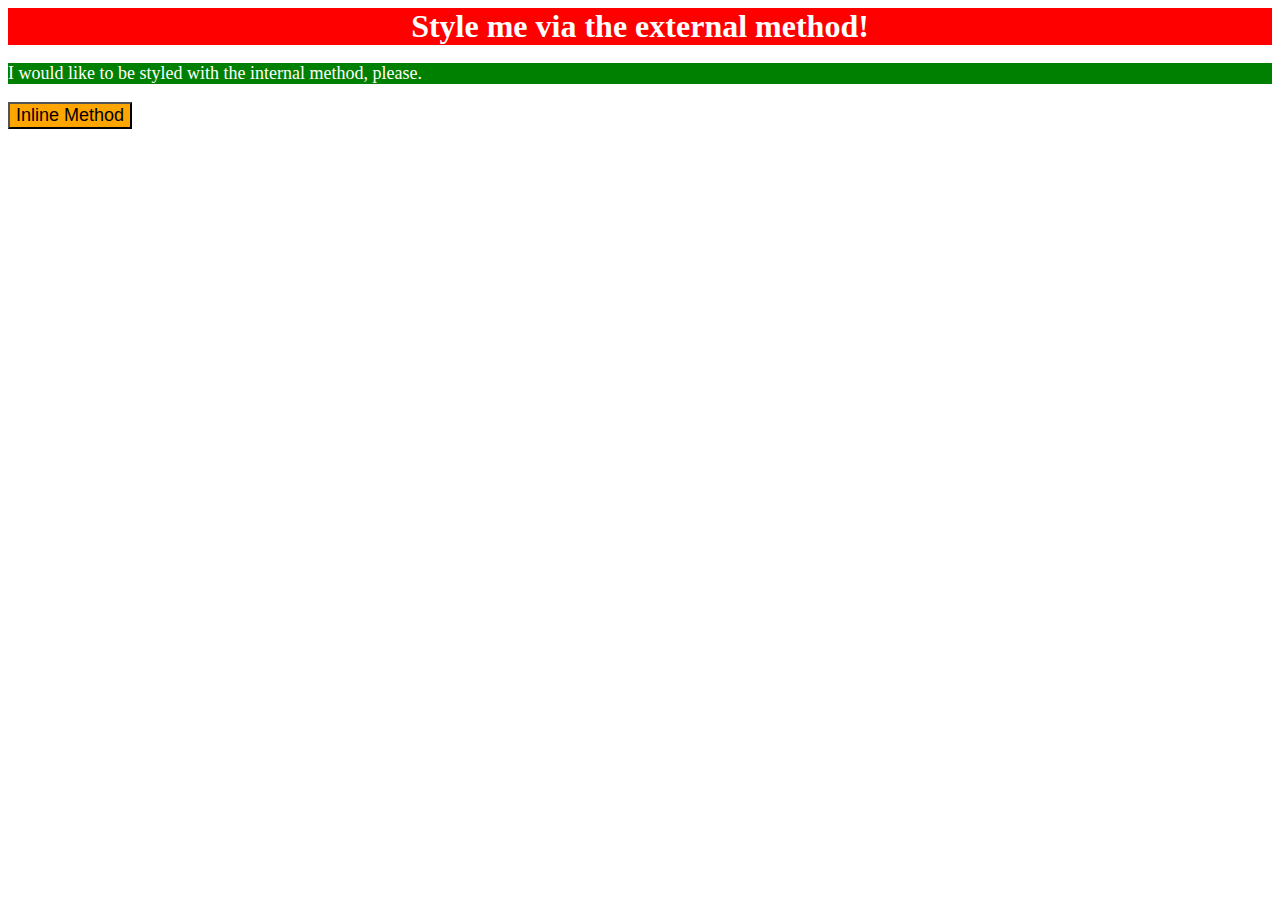
<file: htmlCssExercises/css-methods/01/index.html>
<!DOCTYPE html>
<!DOCTYPE html>
<html lang="en">
<head>
    <meta charset="UTF-8">
    <meta name="viewport" content="width=device-width, initial-scale=1.0">
    <title>External Method</title>
    <style>

        p {
            background-color: green;
            color: white;
            font-size: 18px;
        }

    </style>
    <link rel="stylesheet" href="./index.css">
</head>
<body>
    <div>Style me via the external method!</div>
    <p>I would like to be styled with the internal method, please.</p>
    <button style="background-color: orange; font-size: 18px;">Inline Method</button>
</body>
</html>
</file>
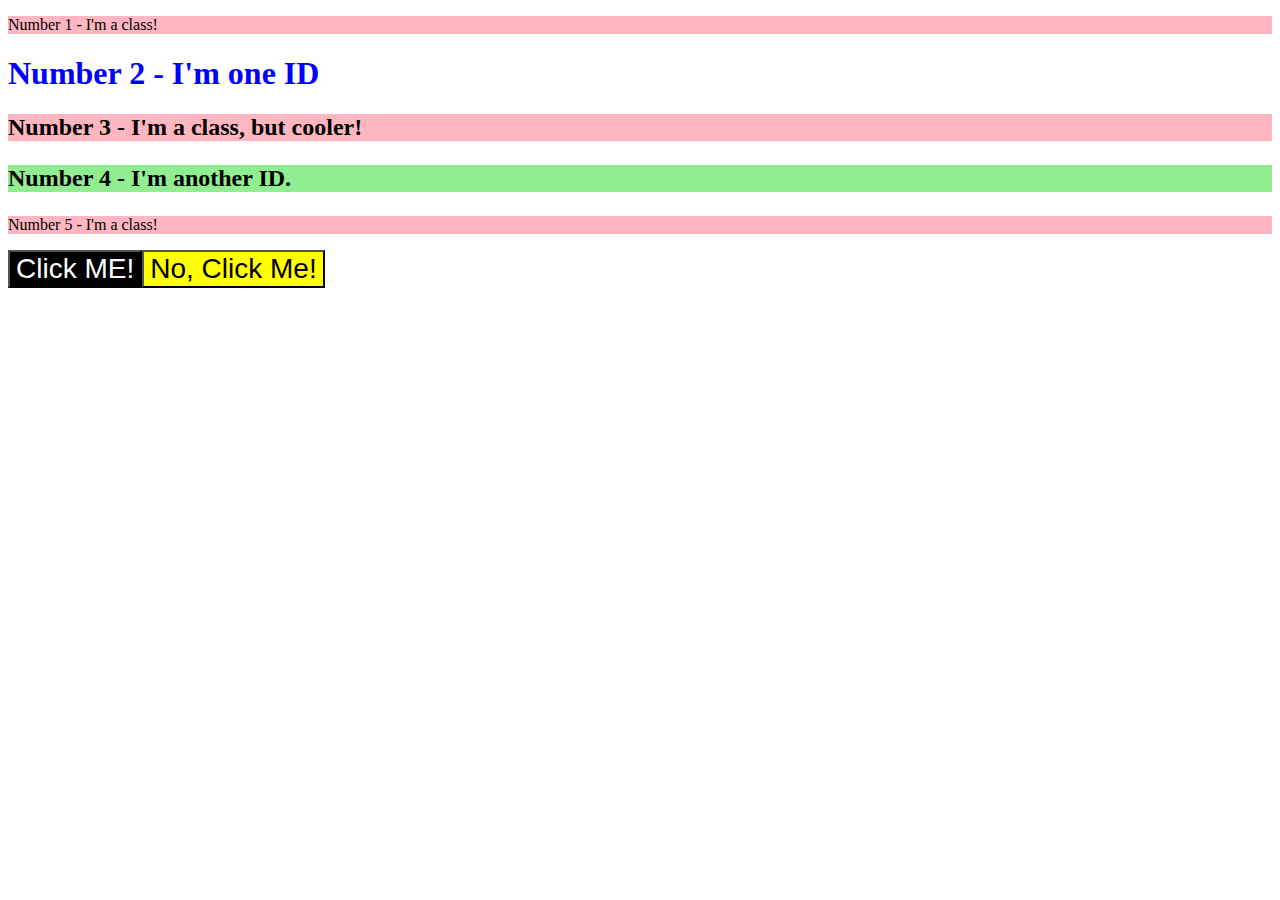
<file: htmlCssExercises/css-methods/02/index.html>
<!DOCTYPE html>
<!DOCTYPE html>
<html lang="en">
<head>
    <meta charset="UTF-8">
    <meta name="viewport" content="width=device-width, initial-scale=1.0">
    <title>Class and ID Selectors</title>
    <link rel="stylesheet" href="./index.css">
</head>
<body>
    <p class="one">Number 1 - I'm a class!</p>
    <h1 id="two">Number 2 - I'm one ID</h1>
    <h2 class="three five">Number 3 - I'm a class, but cooler!</h2>
    <h3 id="four">Number 4 - I'm another ID.</h3>
    <p class="five">Number 5 - I'm a class!</p>


    <button class="click-me">Click ME!</button><button class="no-click-me">No, Click Me!</button>
</body>
</html>
</file>
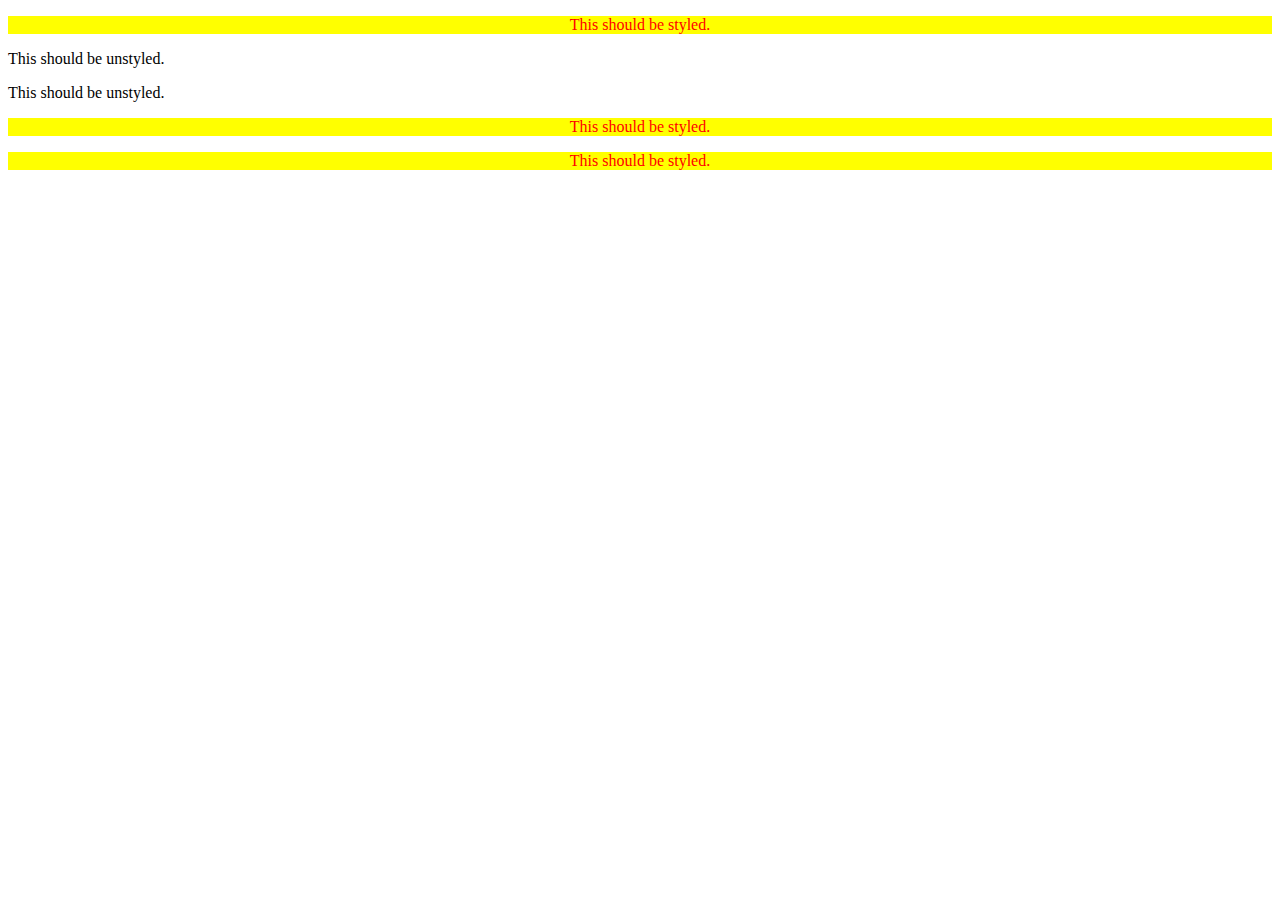
<file: htmlCssExercises/css-methods/04/index.html>
<!DOCTYPE html>
<!DOCTYPE html>
<html lang="en">
<head>
    <meta charset="UTF-8">
    <meta name="viewport" content="width=device-width, initial-scale=1.0">
    <title>Descendant Combinator</title>
    <link rel="stylesheet" href="./index.css">
</head>
<body>
    <div class="ancestor">
        <p class="descendant">This should be styled.</p>
        <p>This should be unstyled.</p>
        <p>This should be unstyled.</p>
        <p class="descendant">This should be styled.</p>
        <p class="descendant">This should be styled.</p>
    </div>
</body>
</html>
</file>
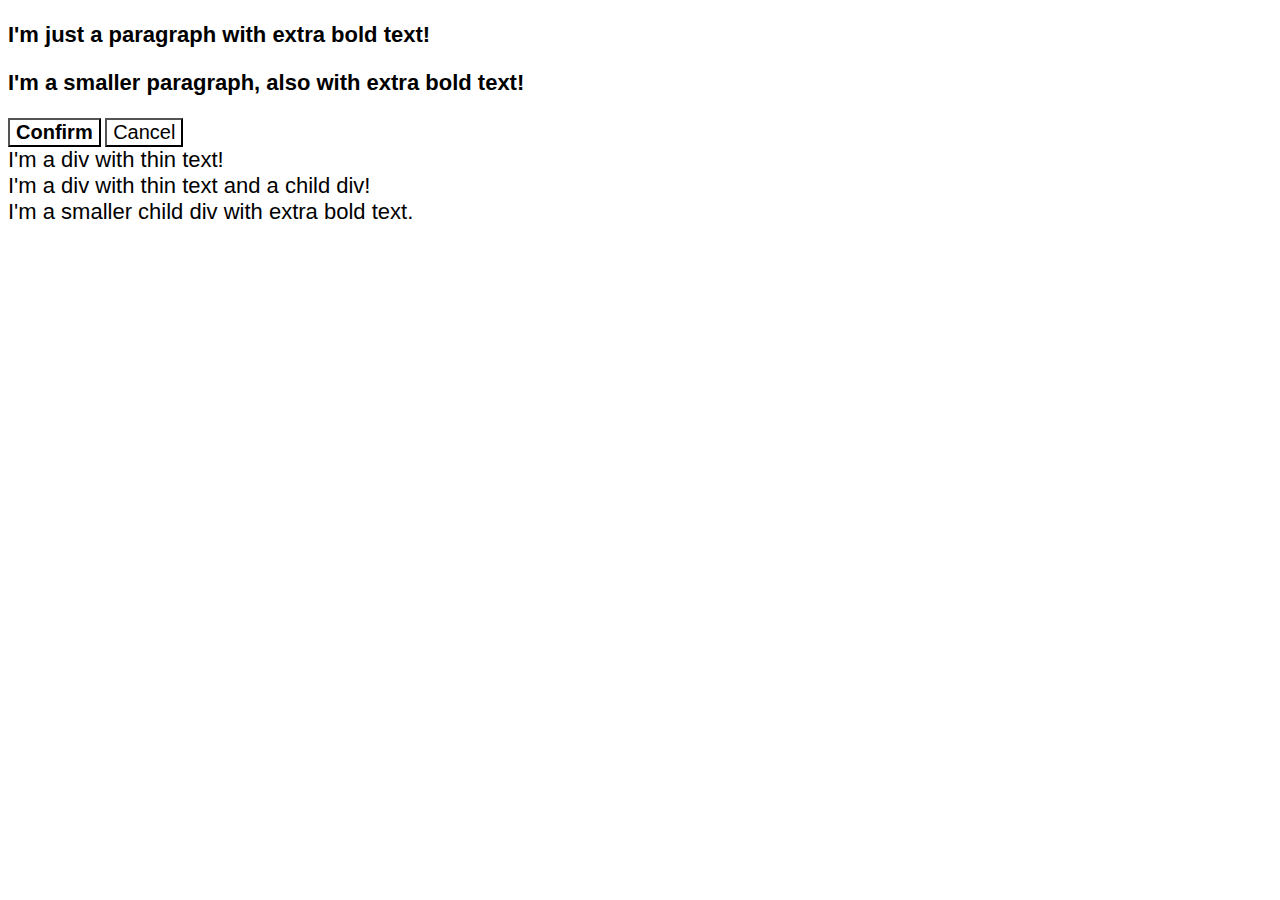
<file: htmlCssExercises/css-methods/05/index.html>
<!DOCTYPE html>
<html lang="en">
  <head>
    <meta charset="UTF-8">
    <meta http-equiv="X-UA-Compatible" content="IE=edge">
    <meta name="viewport" content="width=device-width, initial-scale=1.0">
    <title>Fix the Cascade</title>
    <link rel="stylesheet" href="./index.css">
  </head>
  <body>
    <p class="para">I'm just a paragraph with extra bold text!</p>
    <p class="para small-para">I'm a smaller paragraph, also with extra bold text!</p>

    <button id="confirm-button" class="button confirm">Confirm</button>
    <button id="cancel-button" class="button cancel">Cancel</button>

    <div class="text">I'm a div with thin text!</div>
    <div class="text">I'm a div with thin text and a child div!
      <div class="text child">I'm a smaller child div with extra bold text.</div>
    </div>
  </body>
</html>
</file>
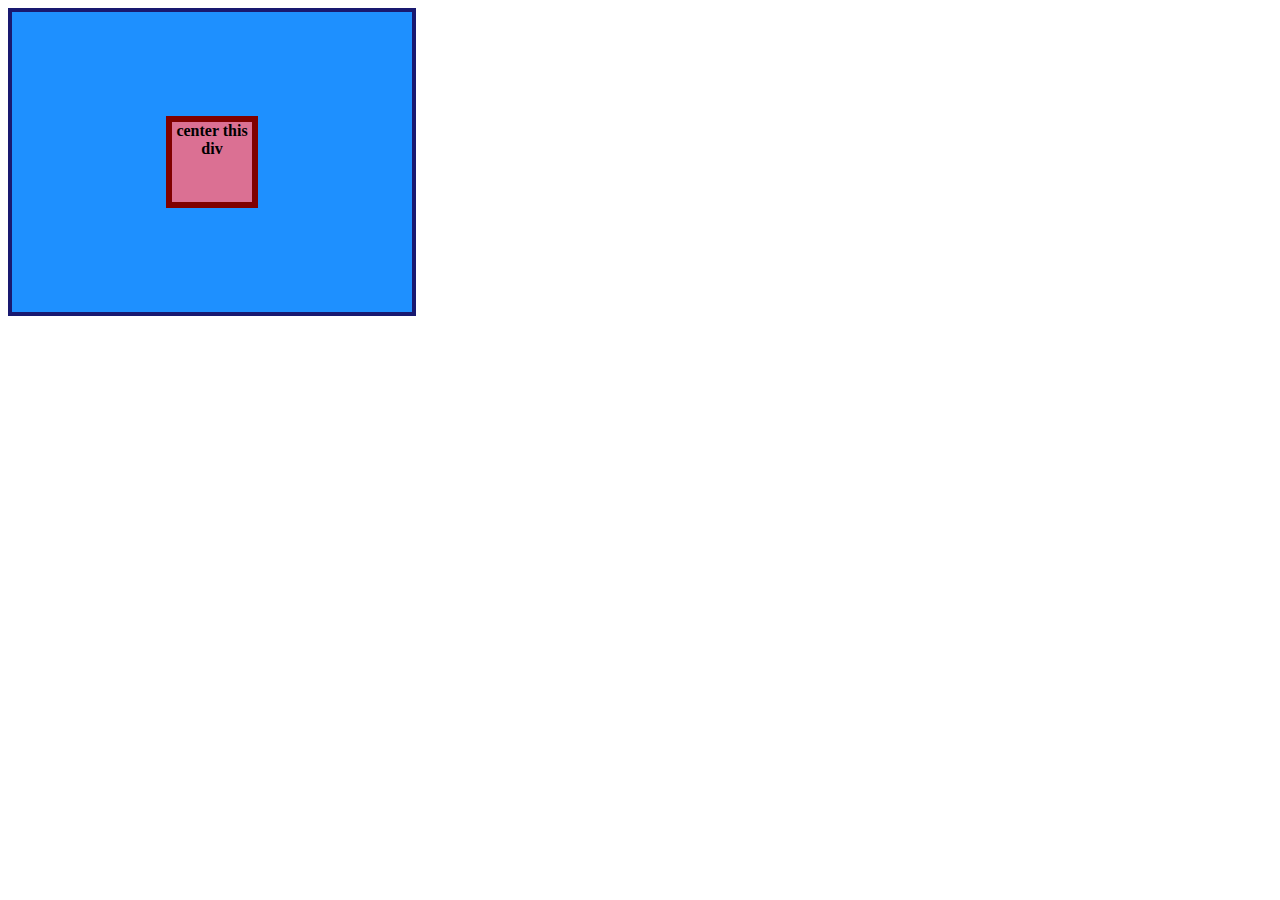
<file: htmlCssExercises/flex/flex-center/index.html>
<!DOCTYPE html>
<html lang="en">
  <head>
    <meta charset="UTF-8">
    <meta http-equiv="X-UA-Compatible" content="IE=edge">
    <meta name="viewport" content="width=device-width, initial-scale=1.0">
    <title>CENTER THIS DIV</title>
    <link rel="stylesheet" href="./index.css">
  </head>
  <body>
    <div class="container">
      <div class="box">center this div</div>
    </div>
  </body>
</html>
</file>
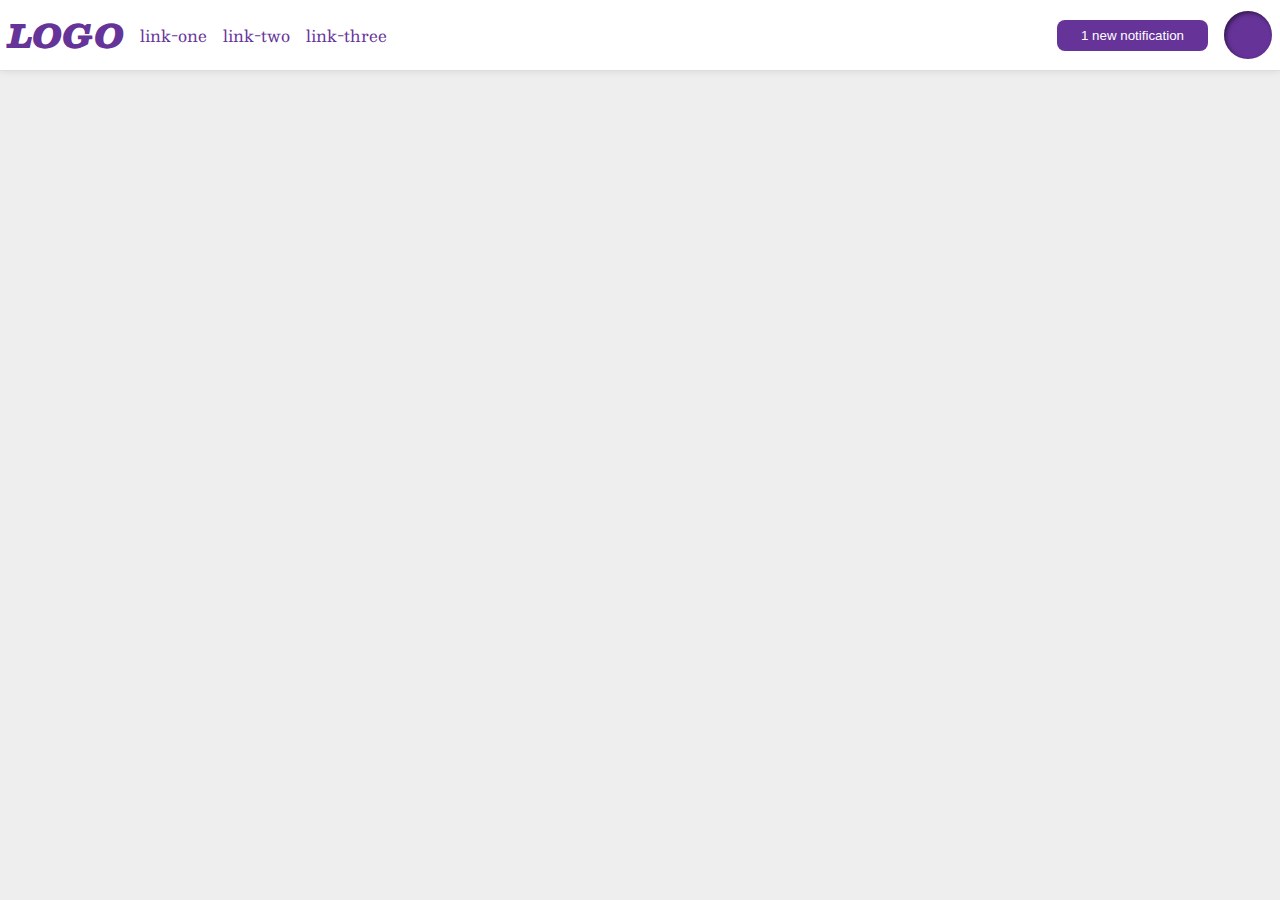
<file: htmlCssExercises/flex/flex-header-2/index.html>
<!DOCTYPE html>
<html lang="en">
  <head>
    <meta charset="UTF-8">
    <meta http-equiv="X-UA-Compatible" content="IE=edge">
    <meta name="viewport" content="width=device-width, initial-scale=1.0">
    <title>Flex Header 2</title>
    <link rel="stylesheet" href="./index.css">
  </head>
  <body>
    <div class="header">
        <div class="left">
      <div class="logo">
        LOGO
      </div>
      <ul class="links">
        <li><a href="google.com">link-one</a></li>
        <li><a href="google.com">link-two</a></li>
        <li><a href="google.com">link-three</a></li>
      </ul>
    </div>

    <div class="right">
      <button class="notifications">
        1 new notification
      </button>
      <div class="profile-image"></div>
    </div>
</div>

  </body>
</html>
</file>
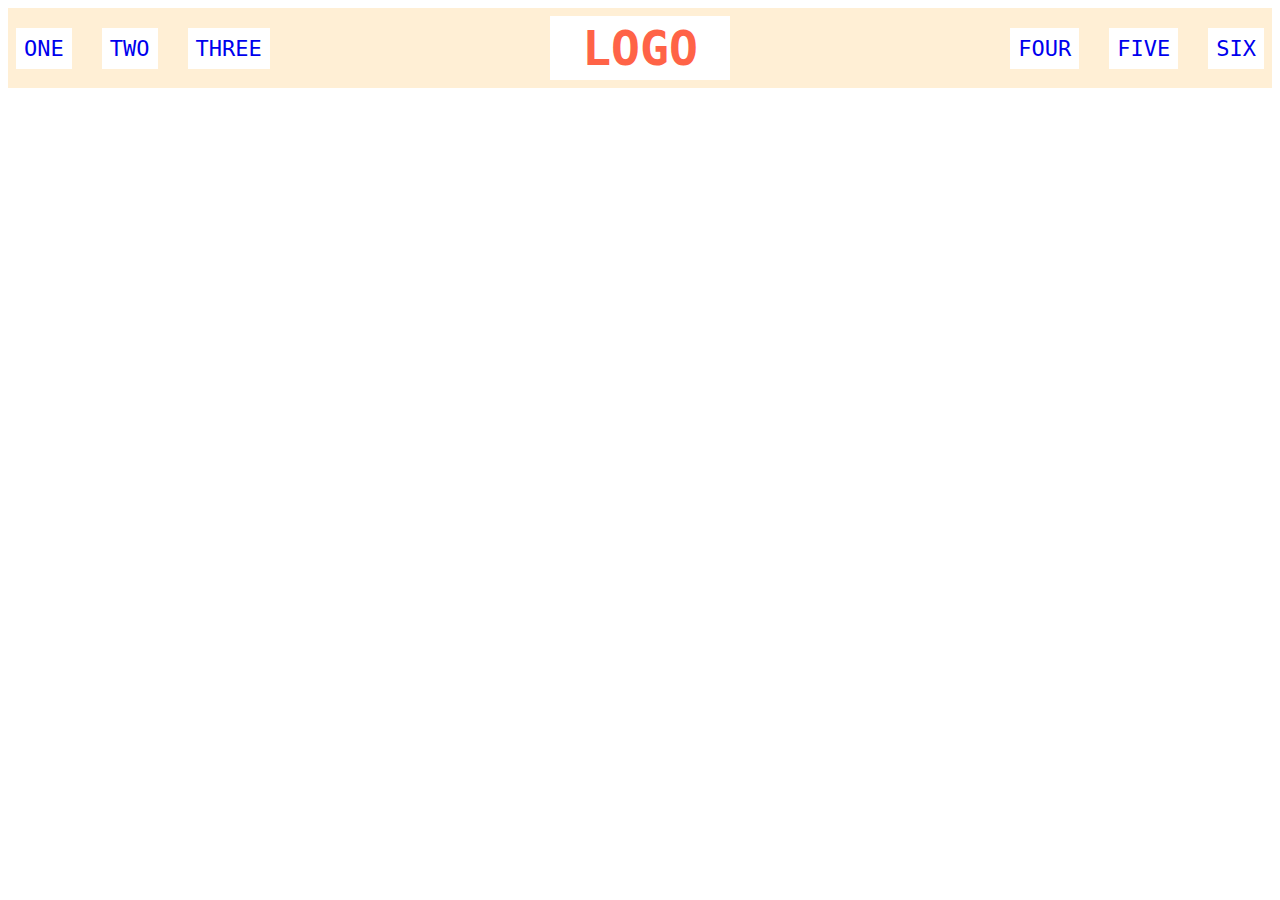
<file: htmlCssExercises/flex/flex-header/index.html>
<!DOCTYPE html>
<html lang="en">
  <head>
    <meta charset="UTF-8">
    <meta http-equiv="X-UA-Compatible" content="IE=edge">
    <meta name="viewport" content="width=device-width, initial-scale=1.0">
    <title>Flex Header</title>
    <link rel="stylesheet" href="./index.css">
  </head>
  <body>
    <div class="header">
      <div class="left-links">
        <ul>
          <li><a href="#">ONE</a></li>
          <li><a href="#">TWO</a></li>
          <li><a href="#">THREE</a></li>
        </ul>
      </div>
      <div class="logo">LOGO</div>
      <div class="right-links">
        <ul>
          <li><a href="#">FOUR</a></li>
          <li><a href="#">FIVE</a></li>
          <li><a href="#">SIX</a></li>
        </ul>
      </div>
    </div>
  </body>
</html>
</file>
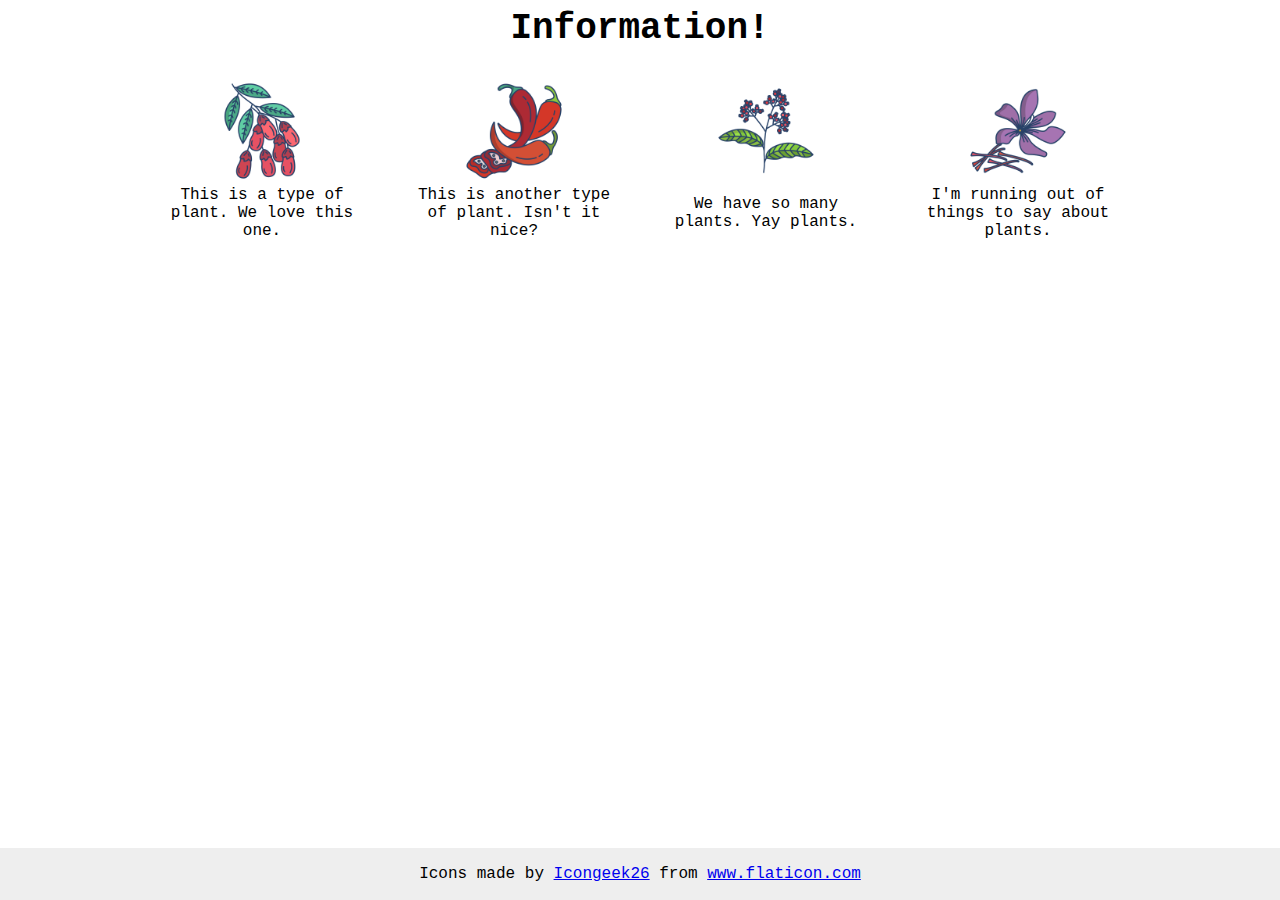
<file: htmlCssExercises/flex/flex-information/index.html>
<!DOCTYPE html>
<html lang="en">
  <head>
    <meta charset="UTF-8">
    <meta http-equiv="X-UA-Compatible" content="IE=edge">
    <meta name="viewport" content="width=device-width, initial-scale=1.0">
    <title>Information</title>
    <link rel="stylesheet" href="./index.css">
  </head>
  <body>
    <div class="title">Information!</div>

    <div class="container">

    <div class="info">
    <img src="././resources/images/barberry.png" alt="barberry">
    <div class="text">This is a type of plant. We love this one.</div>
</div>

<div class="info">
    <img src="./resources/images/chilli.png" alt="chili">
    <div class="text">This is another type of plant. Isn't it nice?</div>
</div>

<div class="info">
    <img src="././resources/images/pepper.png" alt="pepper">
    <div class="text">We have so many plants. Yay plants.</div>
</div>

<div class="info">
    <img src="././resources/images/saffron.png" alt="saffron">
    <div class="text">I'm running out of things to say about plants.</div>
</div>
</div>

    <!-- disregard this section, it's here to give attribution to the creator of these icons -->
    <div class="footer">
      <div>Icons made by <a href="https://www.flaticon.com/authors/icongeek26" title="Icongeek26">Icongeek26</a> from <a href="https://www.flaticon.com/" title="Flaticon">www.flaticon.com</a></div>
    </div>

  </body>
</html>
</file>
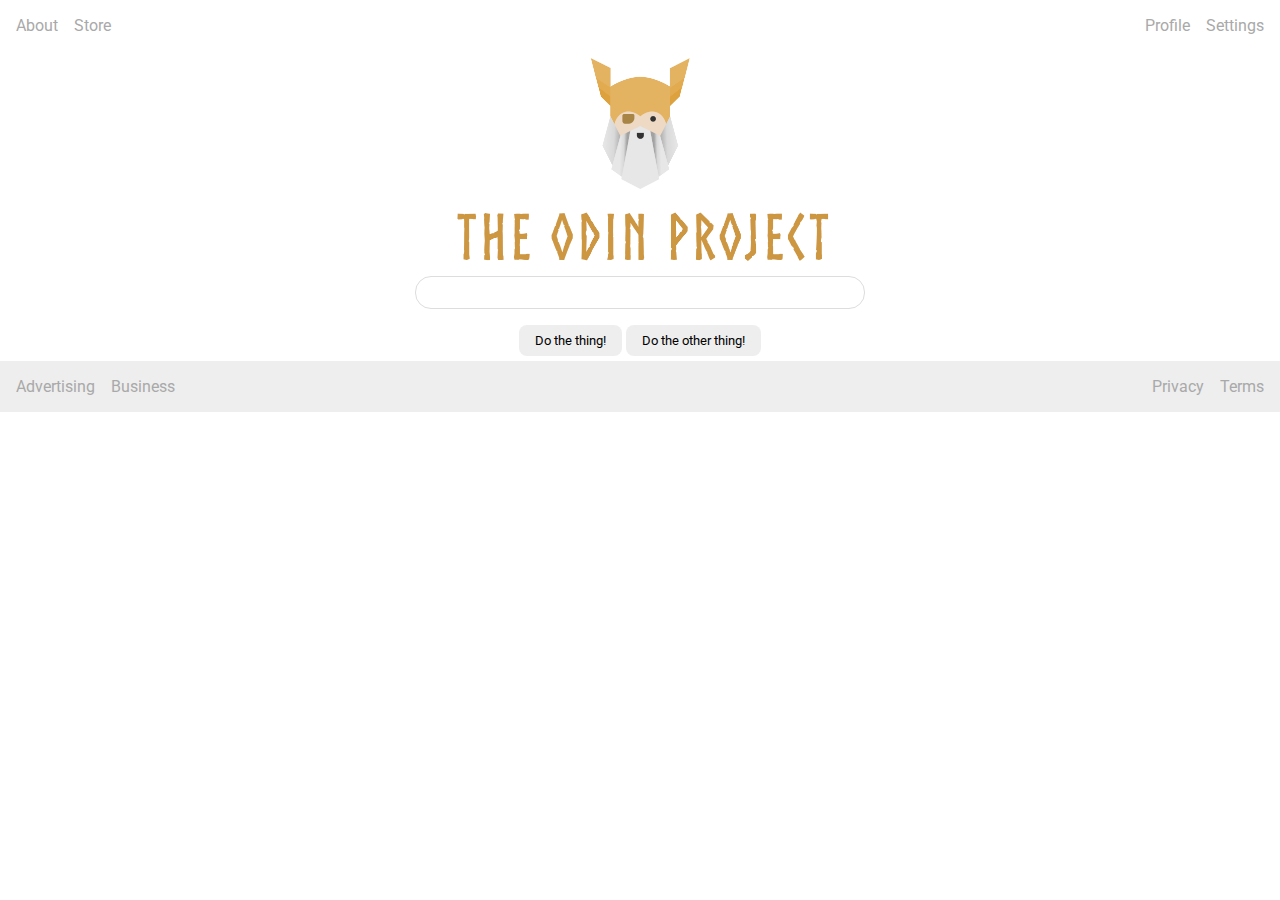
<file: htmlCssExercises/flex/flex-layout-2/index.html>
<!DOCTYPE html>
<html lang="en">
  <head>
    <meta charset="UTF-8">
    <meta http-equiv="X-UA-Compatible" content="IE=edge">
    <meta name="viewport" content="width=device-width, initial-scale=1.0">
    <title>LAYOUT</title>
    <link rel="stylesheet" href="./index.css">
  </head>
  <body>
    <div class="header">
      <ul class="left-links">
        <li><a href="#">About</a></li>
        <li><a href="#">Store</a></li>
      </ul>
      <ul class="right-links">
        <li><a href="#">Profile</a></li>
        <li><a href="#">Settings</a></li>
      </ul>
    </div>
    <div class="content">
      <img src="./resources/images/logo.png" alt="Project logo. Represents odin with the project name.">
      <div class="input">
        <input type="text">
      </div>
      <div class="buttons">
        <button>Do the thing!</button>
        <button>Do the other thing!</button>
      </div>
    </div>
    <div class="footer">
      <ul class="left-links">
        <li><a href="#">Advertising</a></li>
        <li><a href="#">Business</a></li>
      </ul>
      <ul class="right-links">
        <li><a href="#">Privacy</a></li>
        <li><a href="#">Terms</a></li>
      </ul>
    </div>
  </body>
</html>
</file>
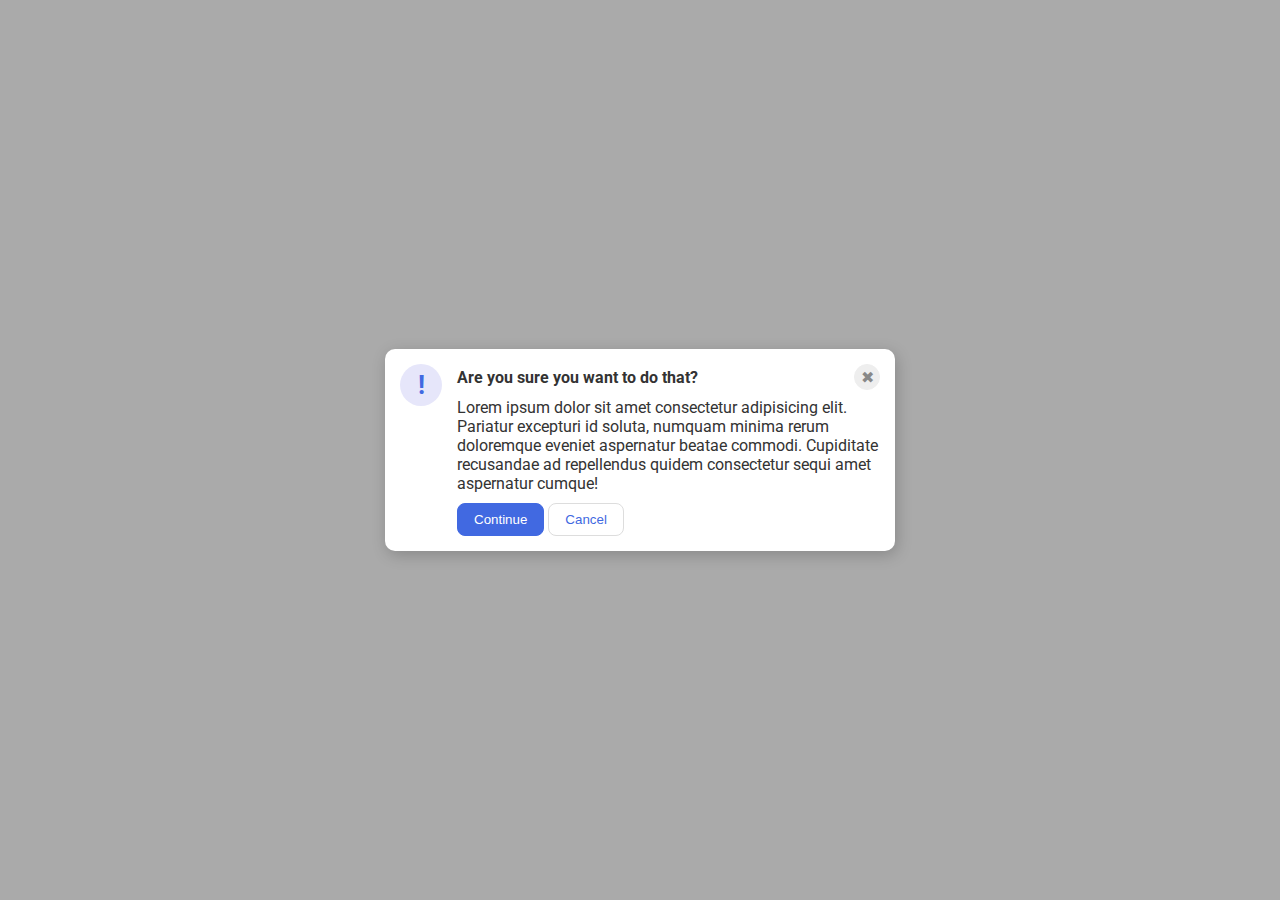
<file: htmlCssExercises/flex/flex-layout/index.html>
<!DOCTYPE html>
<html lang="en">
  <head>
    <meta charset="UTF-8">
    <meta http-equiv="X-UA-Compatible" content="IE=edge">
    <meta name="viewport" content="width=device-width, initial-scale=1.0">
    <link rel="stylesheet" href="./index.css">
    <title>Modal</title>
  </head>
  <body>
    <div class="modal">
      <div class="icon">!</div>
      <div class="container">
      <div class="header">Are you sure you want to do that?
      <div class="close-button">✖</div>

    </div>
      <div class="text">Lorem ipsum dolor sit amet consectetur adipisicing elit. Pariatur excepturi id soluta, numquam minima rerum doloremque eveniet aspernatur beatae commodi. Cupiditate recusandae ad repellendus quidem consectetur sequi amet aspernatur cumque!</div>
      <button class="continue">Continue</button>
      <button class="cancel">Cancel</button>
    </div>
    </div>
  </body>
</html>
</file>
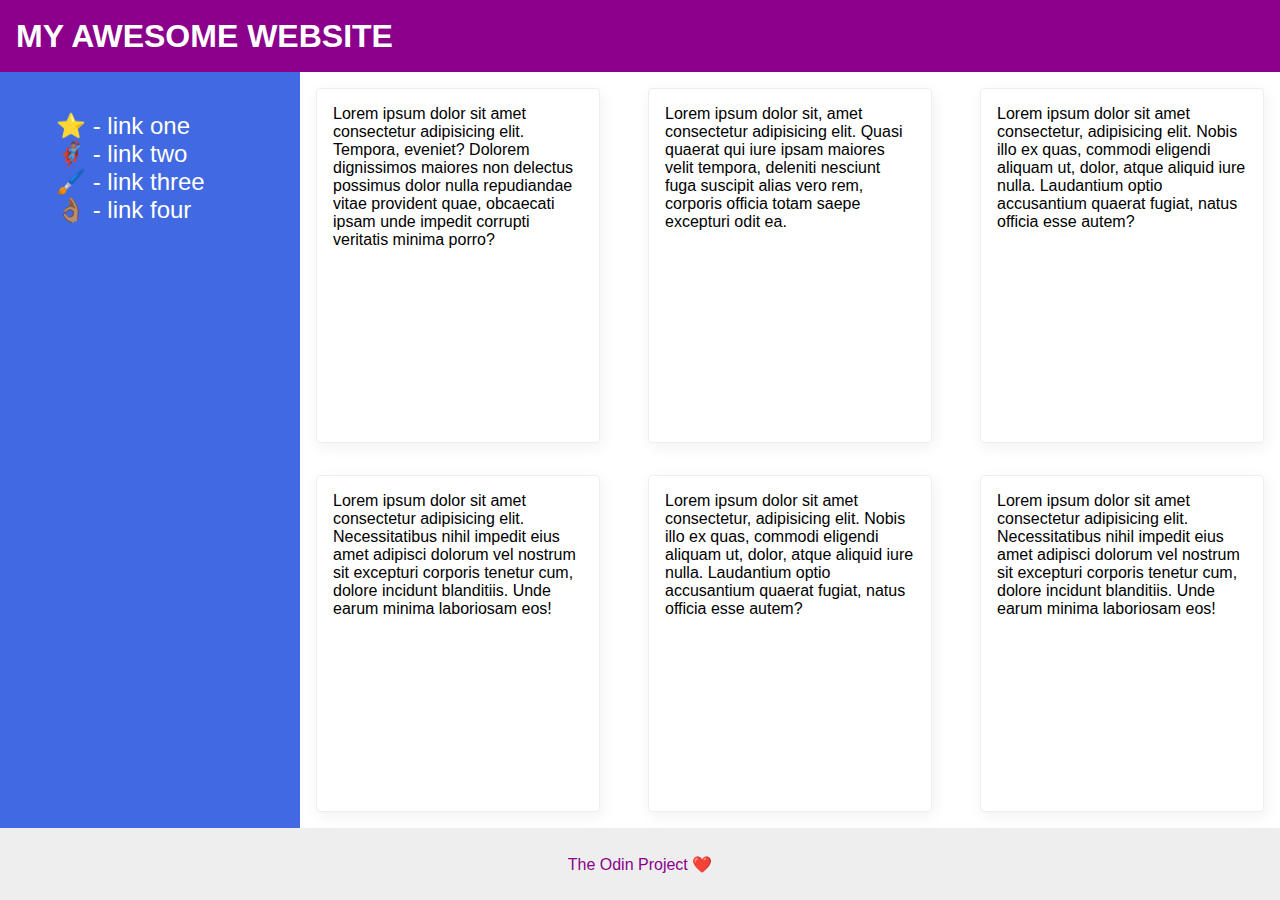
<file: htmlCssExercises/flex/flex-model/index.html>
<!DOCTYPE html>
<html lang="en">
  <head>
    <meta charset="UTF-8">
    <meta http-equiv="X-UA-Compatible" content="IE=edge">
    <meta name="viewport" content="width=device-width, initial-scale=1.0">
    <title>The Holy Grail</title>
    <link rel="stylesheet" href="./index.css">
  </head>
  <body>
    <div class="header">
      MY AWESOME WEBSITE
    </div>
    <div class="container">
    <div class="sidebar">
      <ul>
        <li><a href="#">⭐ - link one</a></li>
        <li><a href="#">🦸🏽‍♂️ - link two</a></li>
        <li><a href="#">🖌️ - link three</a></li>
        <li><a href="#">👌🏽 - link four</a></li>
      </ul>
    </div>
<div class="text">
    <div class="card">Lorem ipsum dolor sit amet consectetur adipisicing elit. Tempora, eveniet? Dolorem dignissimos maiores non delectus possimus dolor nulla repudiandae vitae provident quae, obcaecati ipsam unde impedit corrupti veritatis minima porro?</div>
    <div class="card">Lorem ipsum dolor sit, amet consectetur adipisicing elit. Quasi quaerat qui iure ipsam maiores velit tempora, deleniti nesciunt fuga suscipit alias vero rem, corporis officia totam saepe excepturi odit ea.</div>
    <div class="card">Lorem ipsum dolor sit amet consectetur, adipisicing elit. Nobis illo ex quas, commodi eligendi aliquam ut, dolor, atque aliquid iure nulla. Laudantium optio accusantium quaerat fugiat, natus officia esse autem?</div>
    <div class="card">Lorem ipsum dolor sit amet consectetur adipisicing elit. Necessitatibus nihil impedit eius amet adipisci dolorum vel nostrum sit excepturi corporis tenetur cum, dolore incidunt blanditiis. Unde earum minima laboriosam eos!</div>
    <div class="card">Lorem ipsum dolor sit amet consectetur, adipisicing elit. Nobis illo ex quas, commodi eligendi aliquam ut, dolor, atque aliquid iure nulla. Laudantium optio accusantium quaerat fugiat, natus officia esse autem?</div>
    <div class="card">Lorem ipsum dolor sit amet consectetur adipisicing elit. Necessitatibus nihil impedit eius amet adipisci dolorum vel nostrum sit excepturi corporis tenetur cum, dolore incidunt blanditiis. Unde earum minima laboriosam eos!</div>
</div>
</div>
    <div class="footer">
      The Odin Project ❤️
    </div>
  </body>
</html>
</file>
<file: htmlCssExercises/css-methods/01/index.css>
div {
    background-color: red;
    color: white;
    font-size: 32px;
    text-align: center;
    font-weight: bold;
}
</file>
<file: htmlCssExercises/css-methods/02/index.css>
.one, .class, .five {
    background-color: #Ffb6c1;
    font: verdana, "Dejavu sans", sans-serif;
}

#two {
    color: blue;
    font-size: 32px;
}

.three, #four {
    font-size: 24px;
}

#four {
    background-color: lightgreen;
    font-weight: bold;
}

.click-me, .no-click-me {
    font-size: 28px;
    font: Helvetica, "Times New Roman", sans-serif;
}

.click-me {
    background-color: black;
    color:white;
}

.no-click-me {
    background-color: yellow;
}
</file>
<file: htmlCssExercises/css-methods/04/index.css>
.ancestor .descendant {
    background-color: yellow;
    color: red;
    font: 20px;
    text-align: center;
}
</file>
<file: htmlCssExercises/css-methods/05/index.css>
body {
    font-family: Arial, Helvetica, sans-serif;
  }
  
  .para,
  .small-para {
    color: hsl(0, 0%, 0%);
    font-weight: 800;
  }
  
  .small-para {
    font-size: 14px;
    font-weight: 800;
  }
  
  .para {
    font-size: 22px;
  }
  
  .confirm {
    background: green;
    color: white;
    font-weight: bold;
  } 
  
  .button {
    background-color: rgb(255, 255, 255);
    color: rgb(0, 0, 0);
    font-size: 20px;
  }
  
  .child {
    color: rgb(0, 0, 0);
    font-weight: 800;
    font-size: 14px;
  }
  
  div.text {
    color: rgb(0, 0, 0);
    font-size: 22px;
    font-weight: 100;
  }
</file>
<file: htmlCssExercises/flex/flex-center/index.css>
.container {
  background: dodgerblue;
  border: 4px solid midnightblue;
  width: 400px;
  height: 300px;
  display: flex;
  justify-content: center;
  align-items: center;
}

.box {
  background: palevioletred;
  font-weight: bold;
  text-align: center;
  border: 6px solid maroon;
  width: 80px;
  height: 80px;
}
</file>
<file: htmlCssExercises/flex/flex-header-2/index.css>
/* this is some magical font-importing.  
you'll learn about it later. */
@import url('https://fonts.googleapis.com/css2?family=Besley:ital,wght@0,400;1,900&display=swap');

body {
  margin: 0;
  background: #eee;
  font-family: Besley, serif;
}

.header {
  background: white;
  border-bottom: 1px solid #ddd;
  box-shadow: 0 0 8px rgba(0,0,0,.1);
  display: flex;
  justify-content: space-between;
  padding: 8px;
}

.profile-image {
  background: rebeccapurple;
  box-shadow: inset 2px 2px 4px rgba(0,0,0,.5);
  border-radius: 50%;
  width: 48px;
  height: 48px;
}

.logo {
  color: rebeccapurple;
  font-size: 32px;
  font-weight: 900;
  font-style: italic;
}

button {
  border: none;
  border-radius: 8px;
  background: rebeccapurple;
  color: white;
  padding: 8px 24px;
}

a {
  /* this removes the line under our links */
  text-decoration: none;
  color: rebeccapurple;
}

ul {
  list-style-type: none;
  display: flex;
  margin: 0;
  padding: 0;
  gap: 16px;
}

.left, .right {
    display: flex;
    align-items: center;
    gap: 16px;
}
</file>
<file: htmlCssExercises/flex/flex-header/index.css>
.header  {
    font-family: monospace;
    background: papayawhip;
    display: flex;
    justify-content: space-between;
    align-items: center;
    padding: 8px;
  }
  
  .logo {
    font-size: 48px;
    font-weight: 900;
    color: tomato;
    background: white;
    padding: 4px 32px;
    margin: 0;
  }
  
  ul {
    /* this removes the dots on the list items*/
    list-style-type: none;
    display: flex;
    justify-content: space-between;
    margin: 0;
    padding: 0;
    gap: 30px;
  }
  
  a {
    font-size: 22px;
    background: white;
    padding: 8px;
    /* this removes the line under the links */
    text-decoration: none;
  }
</file>
<file: htmlCssExercises/flex/flex-information/index.css>
body {
    font-family: 'Courier New', Courier, monospace;
  }
  
  img {
    width: 100px;
    height: 100px;
    margin-bottom: 5px;
  }
  
  .title {
    font-size: 36px;
    font-weight: 900;
  }
  
  /* do not edit this footer */
  .footer {
    position: fixed;
    bottom: 0;
    left: 0;
    right: 0;
    height: 52px;
    display: flex;
    align-items: center;
    justify-content: center;
    background: #eee;
  }

  .title {
    text-align: center;
    margin-bottom: 32px;
  }

  .container {
    display: flex;
    justify-content: center;
    gap: 52px;
  }

  .info {
    display: flex;
    justify-content: center;
    max-width: 200px;
    text-align: center;
    flex-wrap: wrap;
  }
</file>
<file: htmlCssExercises/flex/flex-layout-2/index.css>
@import url('https://fonts.googleapis.com/css2?family=Roboto:wght@400;700&display=swap');

body {
  height: 100vh;
  margin: 0;
  overflow: hidden;
  font-family: Roboto, sans-serif;
}

.header, .footer {
    display: flex;
    justify-content: space-between;
    padding: 16px;
}

img {
  width: 600px;
}

button {
  font-family: Roboto, sans-serif;
  border: none;
  border-radius: 8px;
  background: #eee;
  padding: 8px 16px;
  margin-bottom: 5px;
}

input {
  border: 1px solid #ddd;
  border-radius: 16px;
  padding: 8px 24px;
  width: 400px;
  margin-bottom: 16px;
}

a {
    text-decoration: none;
    color: darkgrey;
}

ul {
    list-style-type: none;
    display: flex;
    margin: 0;
    padding: 0;
    gap: 16px;
}

.footer {
    background-color: #eeeeee;
}

.content {
    display: flex;
    flex: 1;
    align-items: center;
    justify-content: center;
    flex-direction: column;
}
</file>
<file: htmlCssExercises/flex/flex-layout/index.css>
@import url('https://fonts.googleapis.com/css2?family=Roboto:wght@400;700&display=swap');

html, body {
  height: 100%;
}

body {
  font-family: Roboto, sans-serif;
  margin: 0;
  background: #aaa;
  color: #333;
  /* I'll give you this one for free lol */
  display: flex;
  align-items: center;
  justify-content: center;
}

.modal {
  background: white;
  width: 480px;
  border-radius: 10px;
  box-shadow: 2px 4px 16px rgba(0,0,0,.2);
  display: flex;
  gap: 15px;
  padding: 15px;
}

.icon {
  color: royalblue;
  font-size: 26px;
  font-weight: 700;
  background: lavender;
  width: 42px;
  height: 42px;
  border-radius: 50%;
  display: flex;
  align-items: center;
  justify-content: center;
  flex-shrink: 0;
}

.header {
    font-weight: bold;
    display: flex;
    margin-bottom: 8px;
    display: flex;
    justify-content: space-between;
    align-items: center;
}

.text {
    margin-bottom: 10px;
}

.close-button {
  background: #eee;
  border-radius: 50%;
  color: #888;
  font-weight: 400;
  font-size: 16px;
  height: 24px;
  width: 24px;
  display: flex;
  align-items: center;
  justify-content: center;
  border: 1px solid #eee;
  padding: 0;
}

button {
  cursor: pointer;
  padding: 8px 16px;
  border-radius: 8px;
}

button.continue {
  background: royalblue;
  border: 1px solid royalblue;
  color: white;
}

button.cancel {
  background: white;
  border: 1px solid #ddd;
  color: royalblue;
}
</file>
<file: htmlCssExercises/flex/flex-model/index.css>
body {
    font-family: -apple-system, BlinkMacSystemFont, 'Segoe UI', Roboto, Oxygen, Ubuntu, Cantarell, 'Open Sans', 'Helvetica Neue', sans-serif;
    margin: 0;
    min-height: 100vh;
    display: flex;
    flex-direction: column;
    padding: 0%;
  }
  
  .header {
    height: 72px;
    background: darkmagenta;
    color: white;
    margin: 0;
    font-weight: bolder;
    font-size: 32px;
    font-weight: 900px;
    display: flex;
    padding-left: 16px;
    align-items: center;
  }
  
  .footer {
    height: 72px;
    background: #eee;
    color: darkmagenta;
    display: flex;
    flex-direction: row;
    align-content: flex-end;
    justify-content: center;
    align-items: center;
  }
  
  .container {
    display: flex;
    flex-direction: row;
    margin: auto;
    flex: 1;
  }

  .text {
    display: flex;
    justify-content: space-between;
    flex-direction: row;
    flex-wrap: wrap;
  }

   .card {
    display: flex;
    padding: 16px;
    flex-wrap: wrap;
    width: 250px;
    margin: 16px;
  }

  .sidebar {
    width: 300px;
    background: royalblue;
    box-sizing: border-box;
    padding: 16px;
    display: flex;
    font-size: 24px;
    color: white;
    justify-content: flex-start;
    flex-wrap: nowrap;
    flex-shrink: 0;
    max-width: 300px;
    min-width: 300px;
  }

  .sidebar{
    flex: 1;
  }
  
li, a { 
    text-decoration: none;
    list-style-type: none;
    color: white;
    font-size: 24px;
}

  .card {
    border: 1px solid #eee;
    box-shadow: 2px 4px 16px rgba(0,0,0,.06);
    border-radius: 4px;
    display: flex;
    margin: 16px;
    padding: 16px;
  }
</file>
